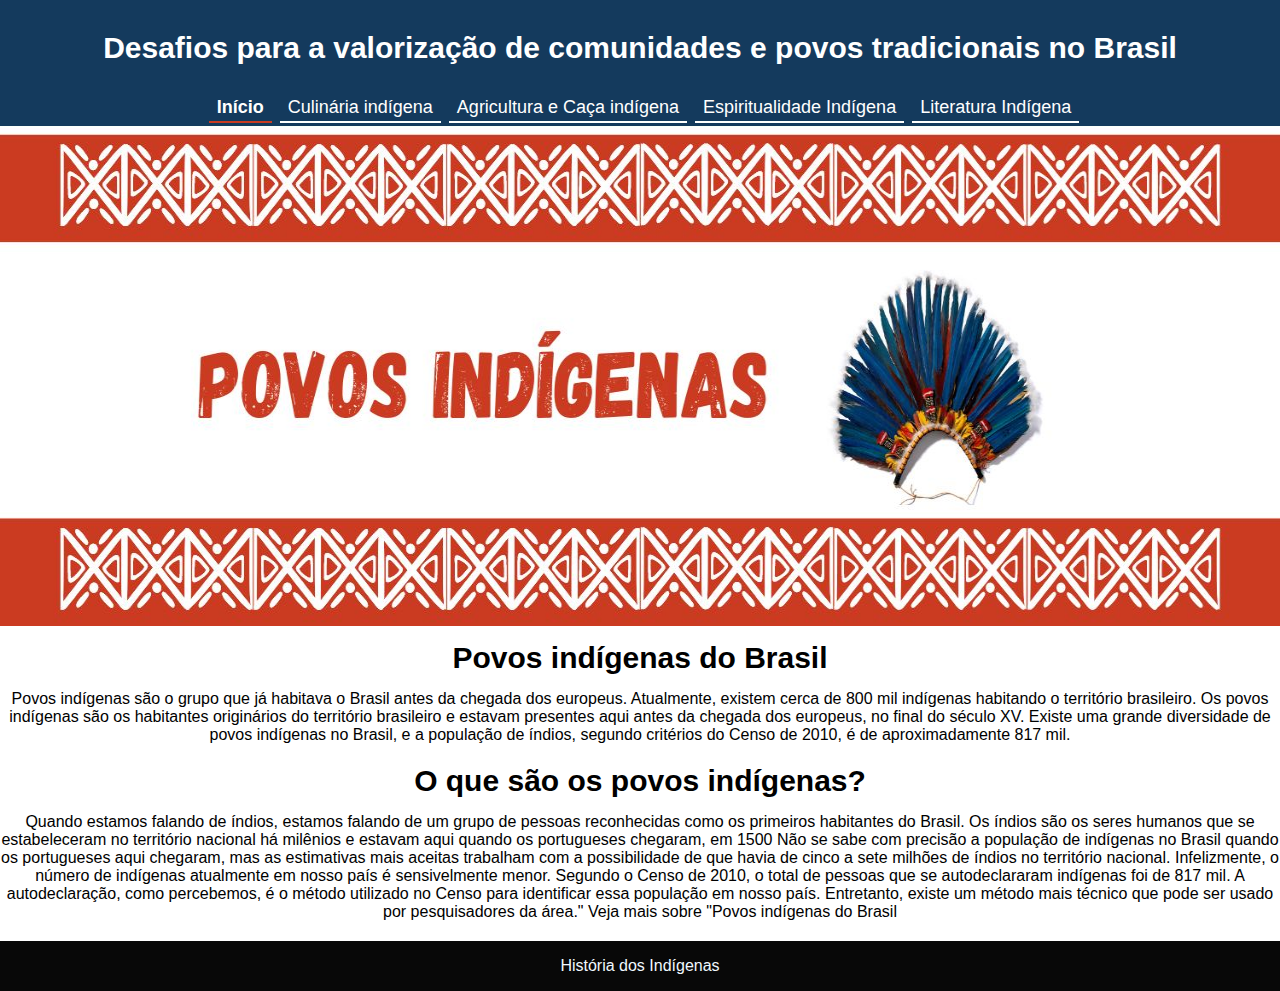
<file: index.html>
<!DOCTYPE html>
<html lang="en">
<head>
    <meta charset="UTF-8">
    <meta http-equiv="X-UA-Compatible" content="IE=edge">
    <meta name="viewport" content="width=device-width, initial-scale=1.0">
    <title>Indigenas</title>
    <link rel="stylesheet" href="index.css">
    <link rel="stylesheet" href="style/global.css">    
</head>
<body>
    <header>
        <h1 class="titulo">Desafios para a valorização de comunidades e povos tradicionais no Brasil</h1>
    </header>
    <nav>
        <ul>
            <li><a class="active" href="template/culinaria.html">Início</a></li>
            <li><a href="template/culinaria.html">Culinária indígena</a></li>
            <li><a href="template/agricultura.html">Agricultura e Caça indígena</a></li>
            <li><a href="template/espiritualidade.html">Espiritualidade Indígena</a></li>
            <li><a href="template/literatura.html">Literatura Indígena</a></li>
        </ul>
    </nav>

    <div class="container">
            <div class="capa">
                <img class="capa" src="img/capa-menu.jpg" alt="">
            </div>
            <div class="meiuca">
                <h1 class="subtitulo">Povos indígenas do Brasil</h1>
                <p class="texto">Povos indígenas são o grupo que já habitava o Brasil antes da chegada dos europeus. Atualmente, existem cerca de 800 mil indígenas habitando o território brasileiro. Os povos indígenas são os habitantes originários do território brasileiro e estavam presentes aqui antes da chegada dos europeus, no final do século XV. Existe uma grande diversidade de povos indígenas no Brasil, e a população de índios, segundo critérios do Censo de 2010, é de aproximadamente 817 mil.</p>
                <h1 class="subtitulo">O que são os povos indígenas?</h1>
                <p class="texto">Quando estamos falando de índios, estamos falando de um grupo de pessoas reconhecidas como os primeiros habitantes do Brasil. Os índios são os seres humanos que se estabeleceram no território nacional há milênios e estavam aqui quando os portugueses chegaram, em 1500
                Não se sabe com precisão a população de indígenas no Brasil quando os portugueses aqui chegaram, mas as estimativas mais aceitas trabalham com a possibilidade de que havia de cinco a sete milhões de índios no território nacional. Infelizmente, o número de indígenas atualmente em nosso país é sensivelmente menor.
                Segundo o Censo de 2010, o total de pessoas que se autodeclararam indígenas foi de 817 mil. A autodeclaração, como percebemos, é o método utilizado no Censo para identificar essa população em nosso país. Entretanto, existe um método mais técnico que pode ser usado por pesquisadores da área."
                Veja mais sobre "Povos indígenas do Brasil</p>
            </div>
        </div>
    <footer>
            <ul>
                <li>História dos Indígenas</li>
            </ul>
    </footer>
    </body>
    </html>
</file>
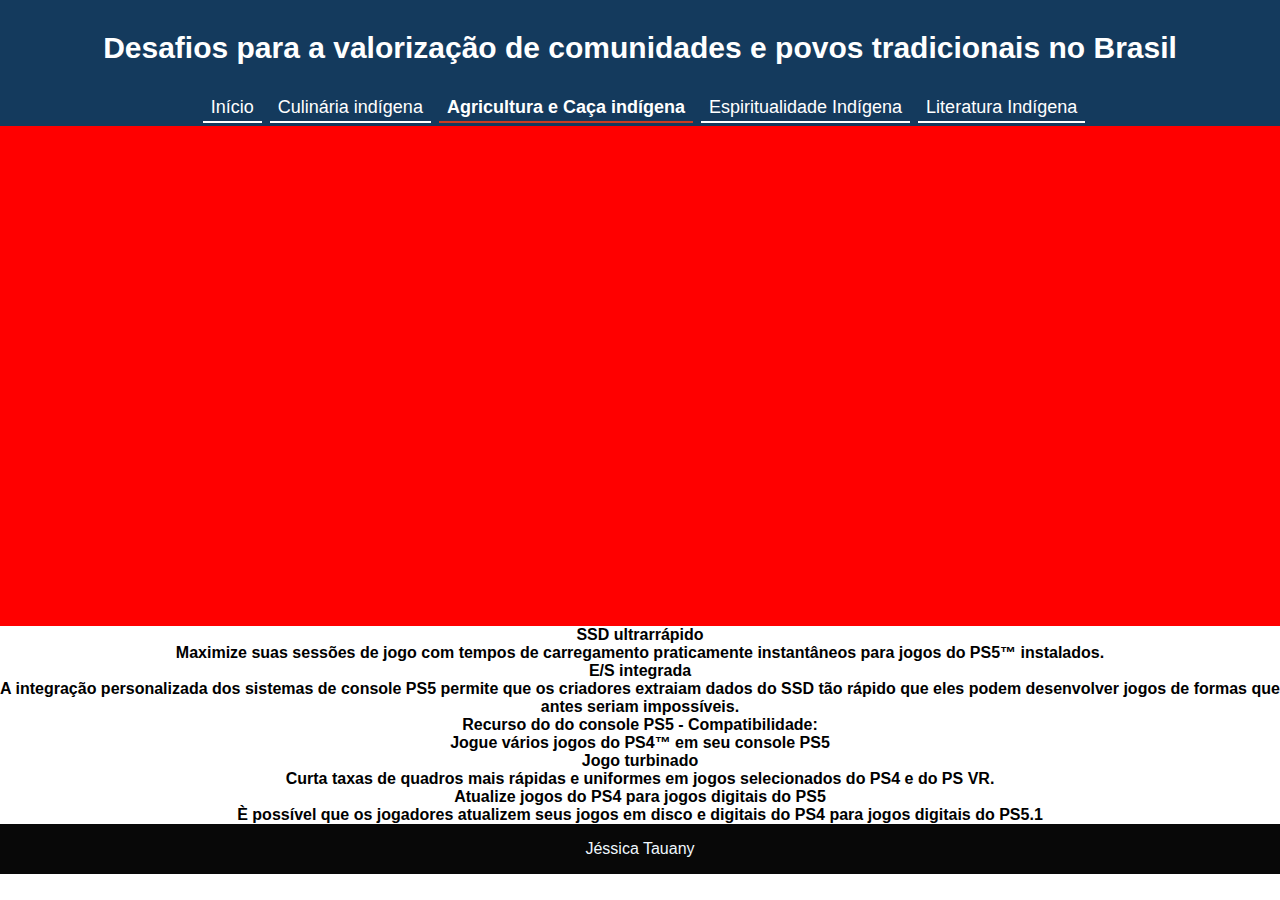
<file: template/agricultura.html>
<!DOCTYPE html>
<html lang="pt-br">
<head>
    <meta charset="UTF-8">
    <meta name="viewport" content="width=device-width, initial-scale=1.0">
    <title>Agricultura Indígena</title>
    <link rel="stylesheet" href="../style/global.css">
    <link rel="stylesheet" href="../index.css">
</head>
<body>
    <header>
        <h1 class="titulo">Desafios para a valorização de comunidades e povos tradicionais no Brasil</h1>
    </header>
    <nav>
        <ul>
            <li><a href="../index.html">Início</a></li>
            <li><a href="culinaria.html">Culinária indígena</a></li>
            <li><a class="active" href="agricultura.html">Agricultura e Caça indígena</a></li>
            <li><a href="espiritualidade.html">Espiritualidade Indígena</a></li>
            <li><a href="literatura.html">Literatura Indígena</a></li>
        </ul>
    </nav>

    <div class="container">
        <div class="">
            <div class="capa">
            </div>
            <div class="meiuca">
                <p><h1>SSD ultrarrápido</h1></p>
                <p><h2>Maximize suas sessões de jogo com tempos de carregamento praticamente instantâneos para jogos do PS5™ instalados.</h2></p>
                <p><h1>E/S integrada</h1></p>
                <p><h2>A integração personalizada dos sistemas de console PS5 permite que os criadores extraiam dados do SSD tão rápido que eles podem desenvolver jogos de formas que antes seriam impossíveis.</h2></p></h2></p>
                <p><h1>  Recurso do do console PS5 - Compatibilidade: </h1></p>
                <p><h2>Jogue vários jogos do PS4™ em seu console PS5</h2></p>
                <p><h1>Jogo turbinado</h1></p>
                <p><h2>Curta taxas de quadros mais rápidas e uniformes em jogos selecionados do PS4 e do PS VR.</h2></p>
                <p><h1>Atualize jogos do PS4 para jogos digitais do PS5</h1></p>
                <p><h2>È possível que os jogadores atualizem seus jogos em disco e digitais do PS4 para jogos digitais do PS5.1</h2></p>
            </div>
        </div>
        </div>
    <footer>
            <ul>
                <li>Jéssica Tauany</li>
                
            </ul>
    </footer>
</body>
</html>
</file>
<file: index.css>
body{
    margin: 0;
    font-family: Arial;
    
}

.titulo{
    text-align: center;
    margin-top: 30px;
    margin-bottom: 30px;
    font-size: 30px;
}

.subtitulo{
   margin-top: 15px;
   margin-bottom: 15px;
   font-size: 30px; 
}

.paragrafo{
    margin-left: 20px;
    
}

.texto{
    margin-bottom: 20px;
}

header{
    background-color: #143A5D;
    color: #ffffff;
    padding: 1px;
}

nav{
    background-color: #143A5D;
    color: #000000;
    padding: 1px;
    padding-bottom: 8px;
}

nav ul{
    list-style: none;
    display: flex;
    justify-content: center;   
    background-color: #143A5D; 
}

nav li > a{
    text-decoration: none;
    padding-bottom: 4px;
    padding-left: 8px;
    padding-right: 8px;
    margin-left: 8px;
    color: #ffffff;
    border-bottom: 2px solid #ffffff;
    font-size: large;
    background-color: #143A5D;
    
}



.active{
    font-weight: bold;
    border-bottom: 2px solid #CA3B21;
    transition: 1s;
    
}

.meiuca{
    
    text-align: center;
}

.video{
    margin-left: 150px;
}


nav li > a:hover{
    color: #CA3B21;
    border-bottom: 2px solid #CA3B21;
    transition: 1s;
}
.container{
    margin: auto;
    padding: 0;
    width: 100%;
}

.row{
    display: flex;
    justify-content: center;
   
}

.row-color-aliceblue{
    background-color: #49494918;
}

.col{
    height: 500px;
    padding: 24px;
    width: 50%;
    display: flex;
    align-items: center;
    justify-content: center;
}

.col img{
    width: 350px;
    border-radius: 0.85em;
}

footer{
    background-color: #080808;
    color: aliceblue;
    padding: 8px;
    display: flex;
    justify-content: center;
}

footer ul{
    list-style: none;
}

footer li{
    margin: 8px;
}

form{
    width: 100%;
}

.row-input{
    padding: 16px;
    text-align: center;
}

input{
    width: 70%;
    border-radius: 0.45em;
    padding: 8px;
    text-align: center;
    border:1px solid #CA3B21;
    background-color: #fcfcfc;
    
}

button{
    width: 72%;
    border-radius: 0.45em;
    padding: 8px;
    background-color: #CA3B21;
    outline: none;
    color: #fff;

}

.h3-title{
    color: #214772;
}
@media screen and (max-width: 800px) {
    .container{
        width: 97%;
    }
    .row{
        display: block;
    }

    .col{
        width: 94%;
    }

    nav ul{
        display: block;
    }
    nav li{
        
        margin-bottom: 16px;
    }
}
</file>
<file: style/global.css>
.capa{
    background-color: red;
    width: 100%;
    height: 500px;
}

*{
    margin: 0;
    padding: 0;
    border: 0;
    font-size: 100%;
    vertical-align: baseline;
}
</file>
